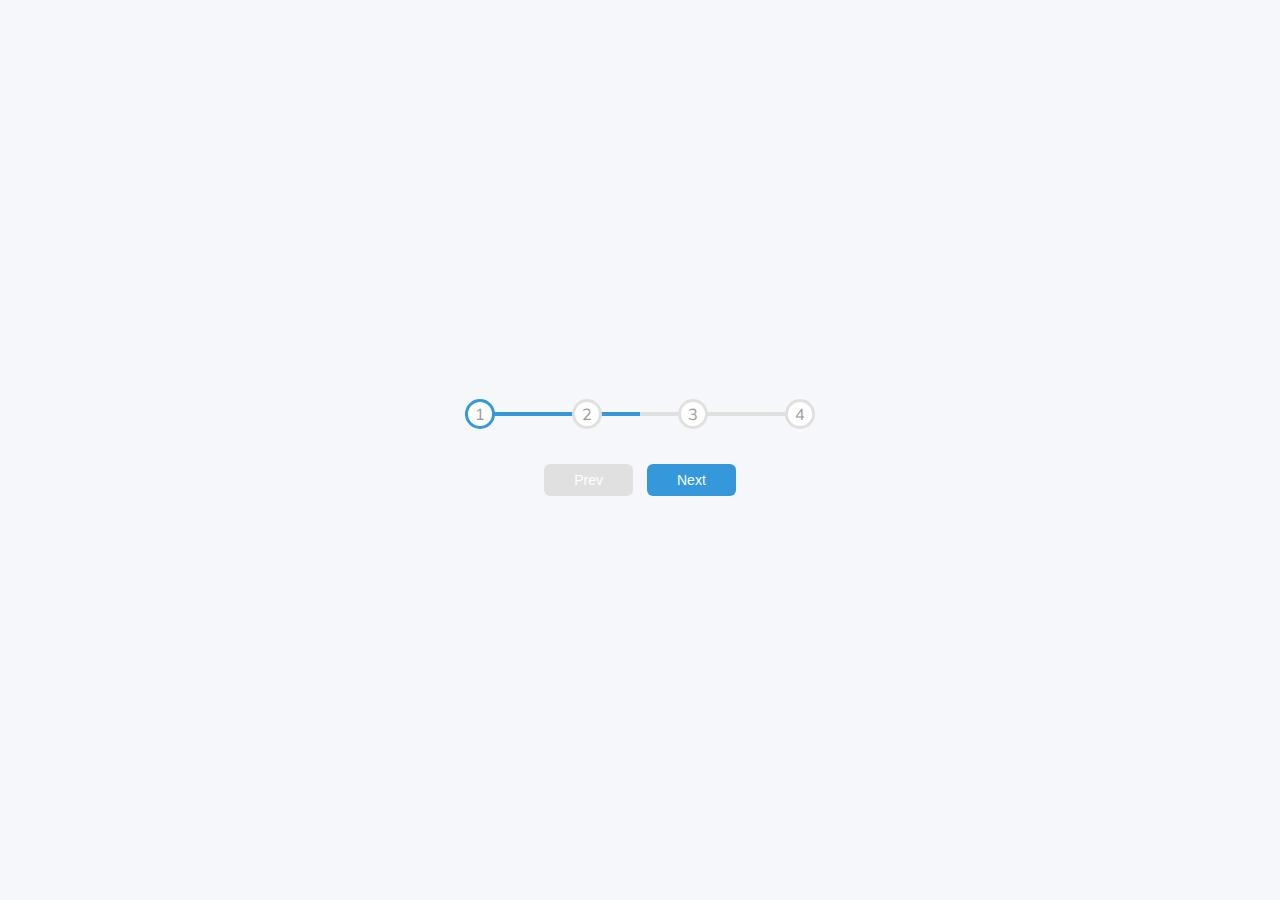
<file: Progress_circle/index.html>
<!DOCTYPE html>
<html lang="en">
<head>
    <meta charset="UTF-8">
    <meta name="viewport" content="width=device-width, initial-scale=1.0">
    <link rel="stylesheet" href="style.css">
    <title>Progress Circle</title>
</head>
<body>
    <div class="container">
        <div class="progress-container">
            <div class="progress" id="progress"></div>
            <div class="circle active">1</div>
            <div class="circle">2</div>
            <div class="circle">3</div>
            <div class="circle">4</div>
        </div>
        <button class="btn" id="prev" disabled>Prev</button>
        <button class="btn" id="next">Next</button>

    </div>
    
    <script src="script.js"> </script>
</body>
</html>
</file>
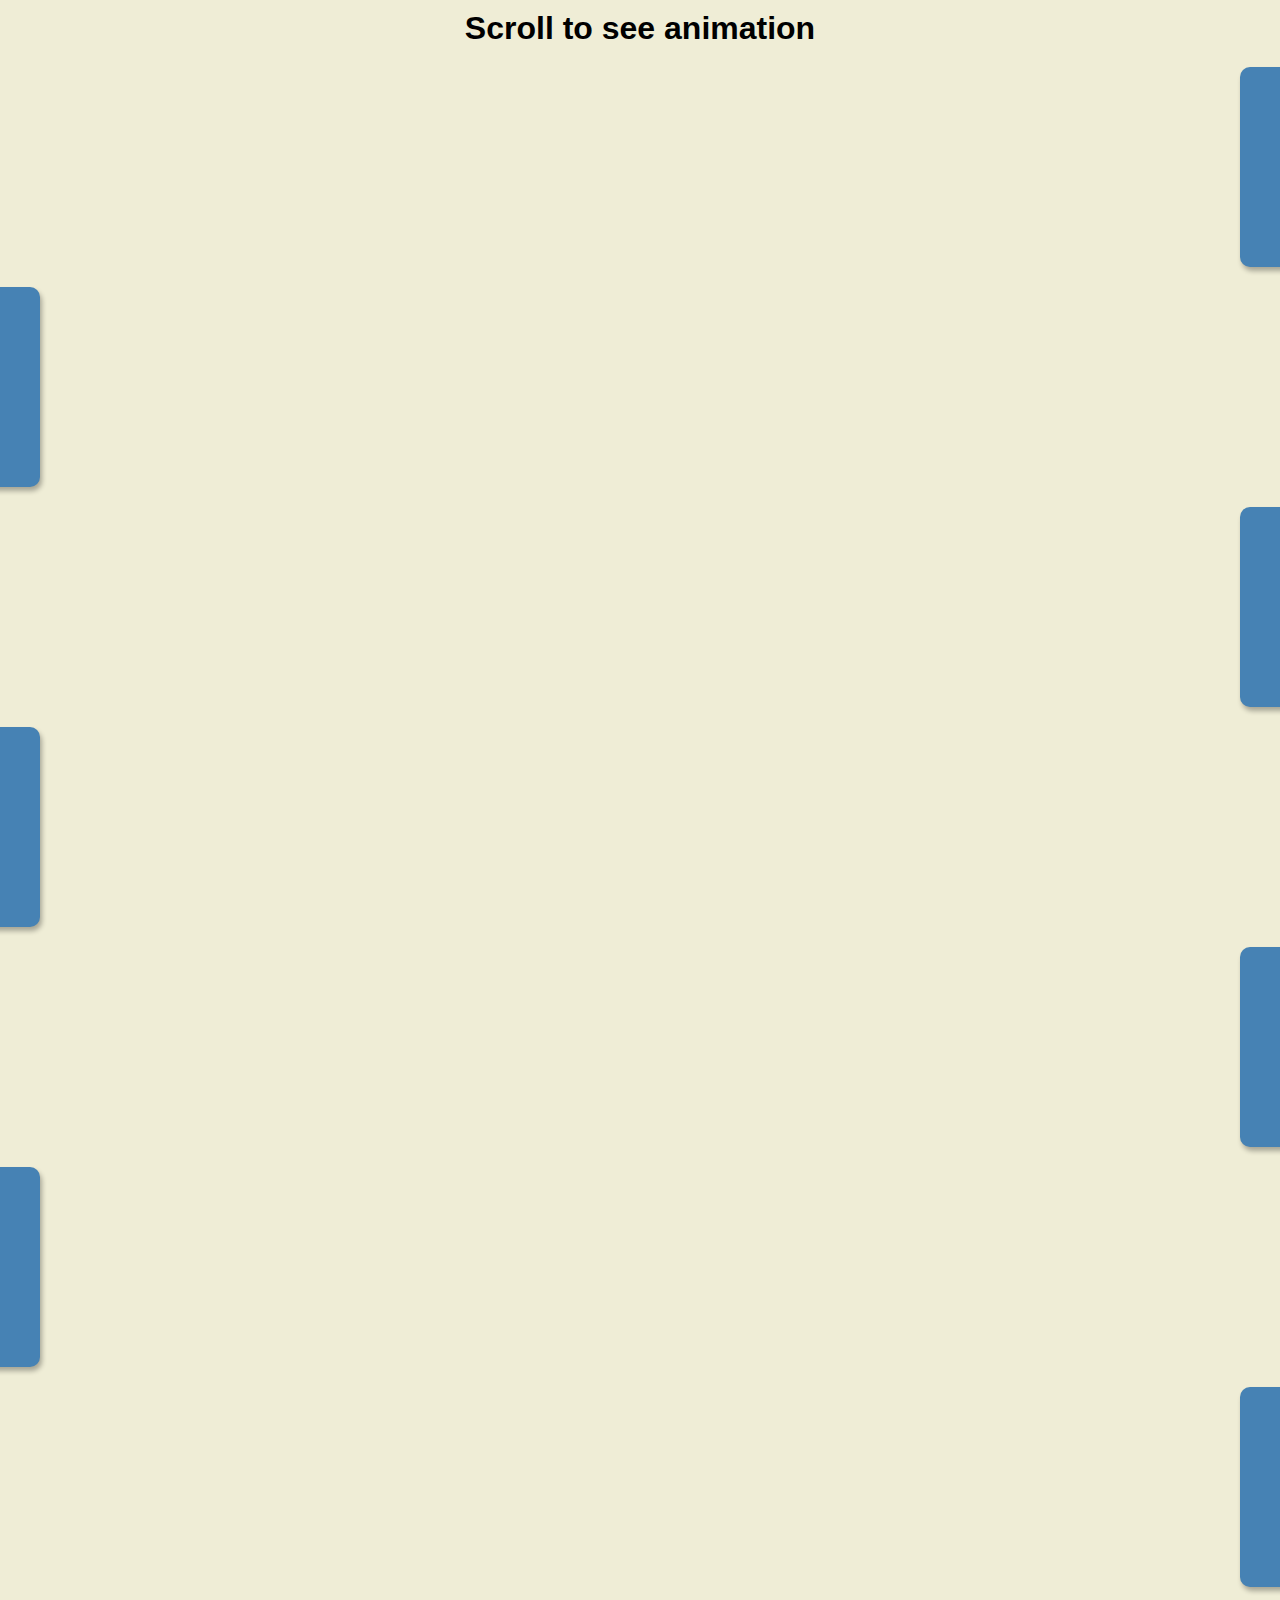
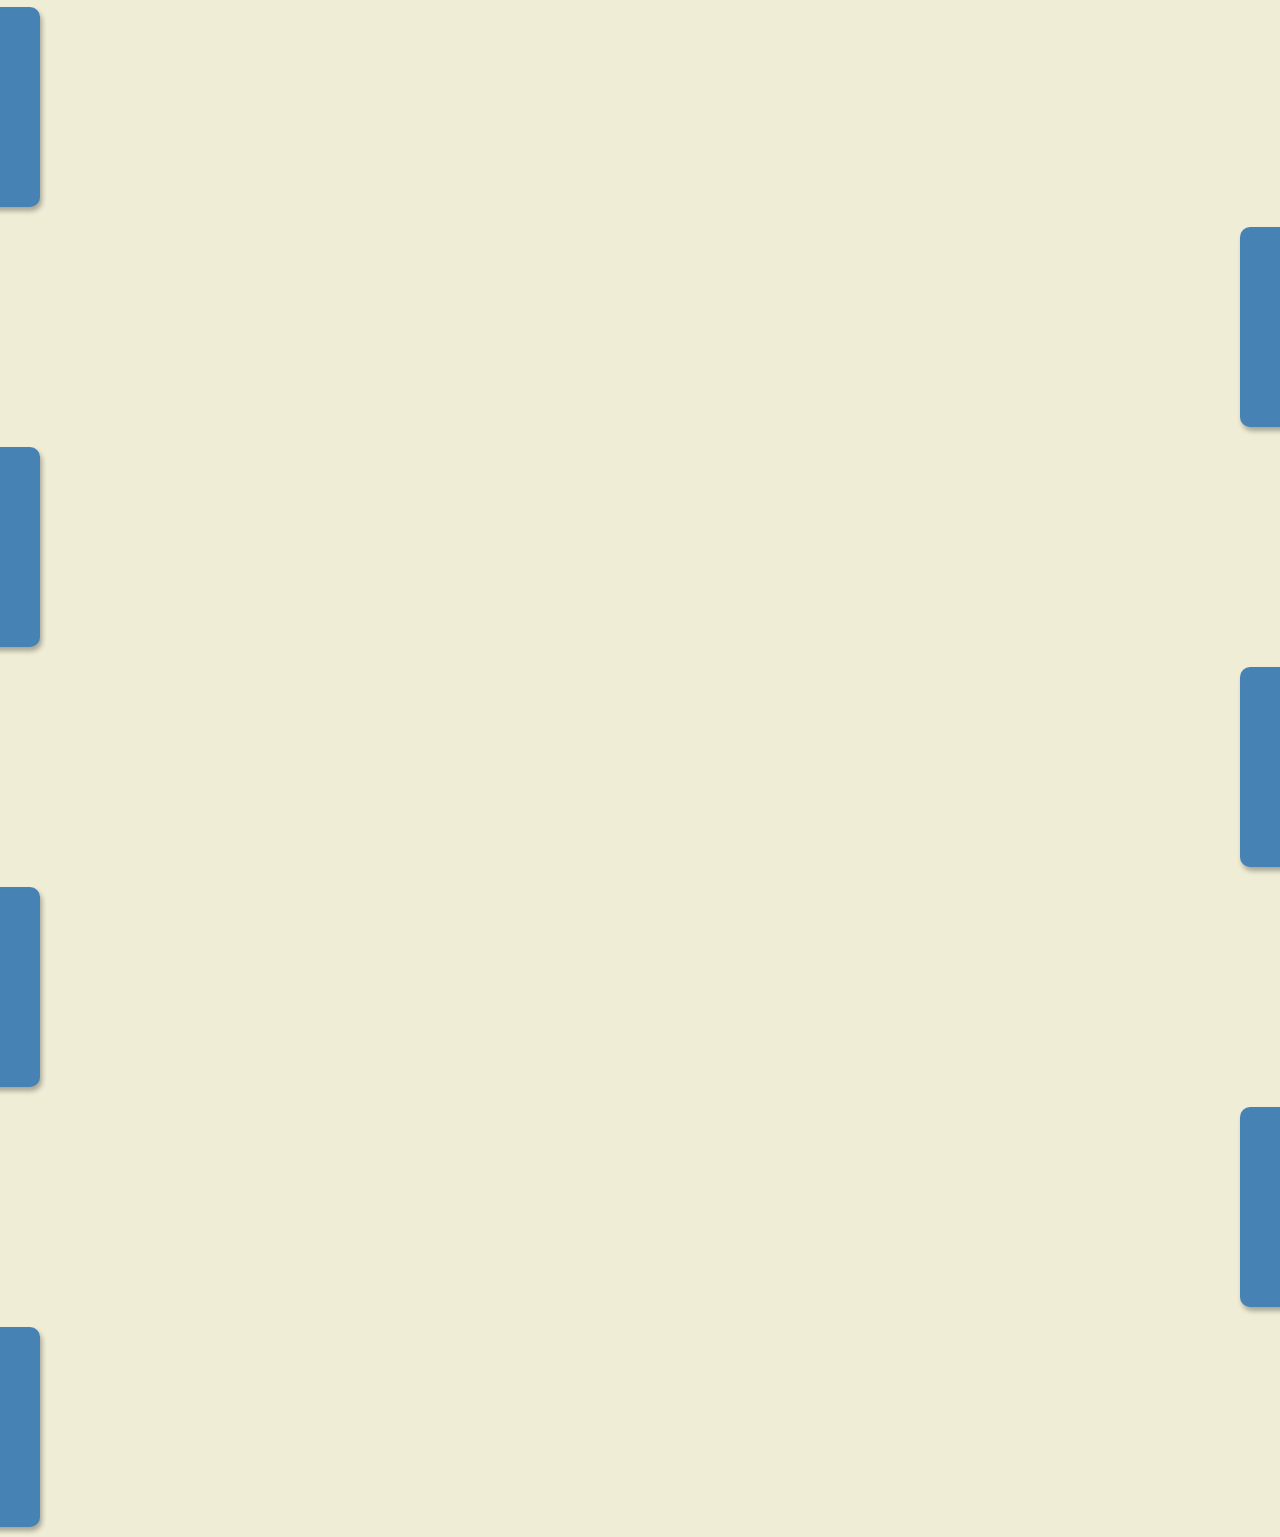
<file: Scroll_Anime/index.html>
<!DOCTYPE html>
<html lang="en">
<head>
    <meta charset="UTF-8">
    <meta name="viewport" content="width=device-width, initial-scale=1.0">
    <link rel="stylesheet" href="style.css" />

    <title>Scroll Animation</title>
</head>
<body>

    <h1> Scroll to see animation </h1>
     <div class="box"> <h2> content</h2></div>
     <div class="box"> <h2> content</h2></div>
     <div class="box"> <h2> content</h2></div>
     <div class="box"> <h2> content</h2></div>
     <div class="box"> <h2> content</h2></div>
     <div class="box"> <h2> content</h2></div>
     <div class="box"> <h2> content</h2></div>
     <div class="box"> <h2> content</h2></div>
     <div class="box"> <h2> content</h2></div>
     <div class="box"> <h2> content</h2></div>
     <div class="box"> <h2> content</h2></div>
     <div class="box"> <h2> content</h2></div>
     <div class="box"> <h2> content</h2></div>
     <div class="box"> <h2> content</h2></div>
    
    <script src="script.js"></script>
</body>
</html>
</file>
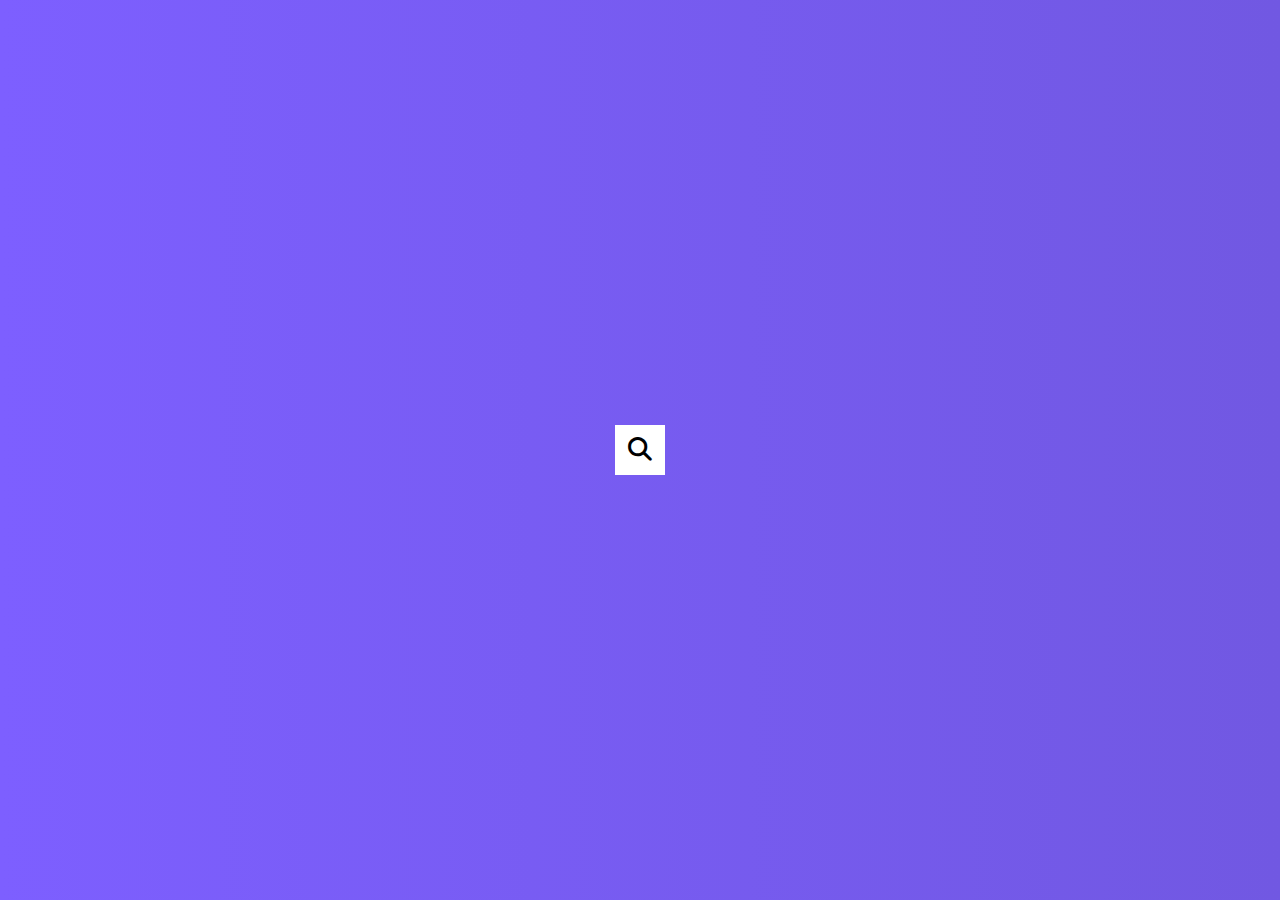
<file: Search_widget/index.html>
<!DOCTYPE html>
<html lang="en">
<head>
    <meta charset="UTF-8">
    <meta name="viewport" content="width=device-width, initial-scale=1.0">
    <link rel="stylesheet" href="https://cdnjs.cloudflare.com/ajax/libs/font-awesome/6.7.2/css/all.min.css" integrity="sha512-Evv84Mr4kqVGRNSgIGL/F/aIDqQb7xQ2vcrdIwxfjThSH8CSR7PBEakCr51Ck+w+/U6swU2Im1vVX0SVk9ABhg==" crossorigin="anonymous" referrerpolicy="no-referrer" />
    <link rel="stylesheet" href="style.css"/>

    <title>Progress bar</title>
</head>
<body>
    <div class="search">
        <input type="text" class="input" placeholder="Search...">
        <button class="btn">
            <i class="fas fa-search"></i>
        </button>
    </div>
    <script src="script.js"></script>
    
</body>
</html>
</file>
<file: Progress_circle/style.css>
@import url('https://fonts.googleapis.com/css?family=Muli&display=swap');

:root {
    --line-border-fill: #3498db;
    --line-border-empty: #e0e0e0;
}

* {
    box-sizing: border-box;
}

body {
    background-color: #f6f7fb;
    font-family: 'Muli', sans-serif;
    display: flex;
    flex-direction: column;
    align-items: center;
    justify-content: center;
    height: 100vh;
    overflow: hidden;
    margin: 0;
}

.container {
    text-align: center;
}

.progress-container {
    display: flex;
    justify-content: space-between;
    position: relative;
    margin-bottom: 30px;
    max-width: 100%;
    width: 350px;
}

.progress-container::before {
    content: '';
    background-color:  var(--line-border-empty);
    position: absolute;
    top: 50%;
    left: 0; 
    transform:  translateY(-50%);
    height: 4px;
    width: 100%;
    z-index: -1;

}
.progress {
    background-color: var(--line-border-fill);
    position: absolute;
    top: 50%;
    left: 0;
    transform: translateY(-50%);
    height: 4px;
    width: 50%;
    z-index: -1;
    transition: 0.4s ease;
}

.circle {
    background-color: #fff;
    color: #999;
    border-radius: 50%;
    height: 30px;
    width: 30px;
    display: flex;
    align-items: center;
    justify-content: center;
    border: 3px solid var(--line-border-empty);
    transition: .4s ease;
}

.circle.active {
    border-color:  var(--line-border-fill);
}

.btn {
    background-color: var(--line-border-fill);
    color: #fff;
    border: 0;
    border-radius: 6px;
    cursor: pointer;
    padding: 8px 30px;
    margin: 5px;
    font-size: 14px;
}

.btn:active {
    transform: scale((0.98));
}
.btn:focus {
    outline: 0;
}
.btn:disabled {
    background-color: var(--line-border-empty);
    cursor: not-allowed;
}
</file>
<file: Scroll_Anime/style.css>
@import url('https://fonts.googleapis.com/css?family=Muli&display=swap');

* {
    box-sizing: border-box;
}
body {
     font-family: 'Roboto', sans-serif;
     background-color:  #efedd6;
     display: flex;
     flex-direction: column;
     align-items: center;
     justify-content: center;
     margin: 0;
}
h1 {
    margin: 10px;

}
.box {
    background-color: steelblue;
    color: #fff;
    display: flex;
    align-items: center;
    justify-content: center;
    width: 400px;
    height:  200px;
    margin: 10px;
    border-radius: 10px;
    box-shadow: 2px 4px 5px rgba(0,0,0,0.3);
    transform: translateX(200%);
    transition: transform 0.4s ease;
}

.box:nth-of-type(even){
    transform: translateX(-200%);
}

.box.show {
    transform:  translateX(0);
}

.box h2 {
    font-size: 45px;
}
</file>
<file: Search_widget/style.css>
@import url('https://fonts.googleapis.com/css?family=Muli&display=swap');

* {
    box-sizing: border-box;
}
body {
    background-image: linear-gradient(90deg, #7d5fff, #7158e2);
     font-family: 'Roboto', sans-serif;
     display: flex;
     align-items: center;
     justify-content: center;
     height: 100vh;
     overflow: hidden;
     margin: 0;
}

.search {
    position: relative;
    height: 50px;
}

.search .input {
    background-color: #fff;
    border: 0;
    font-size: 18px;
    padding: 15px; 
    height: 50px;
    width: 50px;
    transition: width 0.3s ease;
}

.btn {
    background-color: #fff;
    border: 0;
    cursor: pointer;
    font-size: 24px;
    position: absolute;
    top: 0;
    left: 0;
    height: 50px;
    width: 50px;
    transition: transform 0.3s ease;
}

.btn:focus, 
input:focus {
    outline: none;
}

.search.active .input {
    width: 200px;
}

.search.active .btn {
    transform: translateX(198px);
}
</file>
